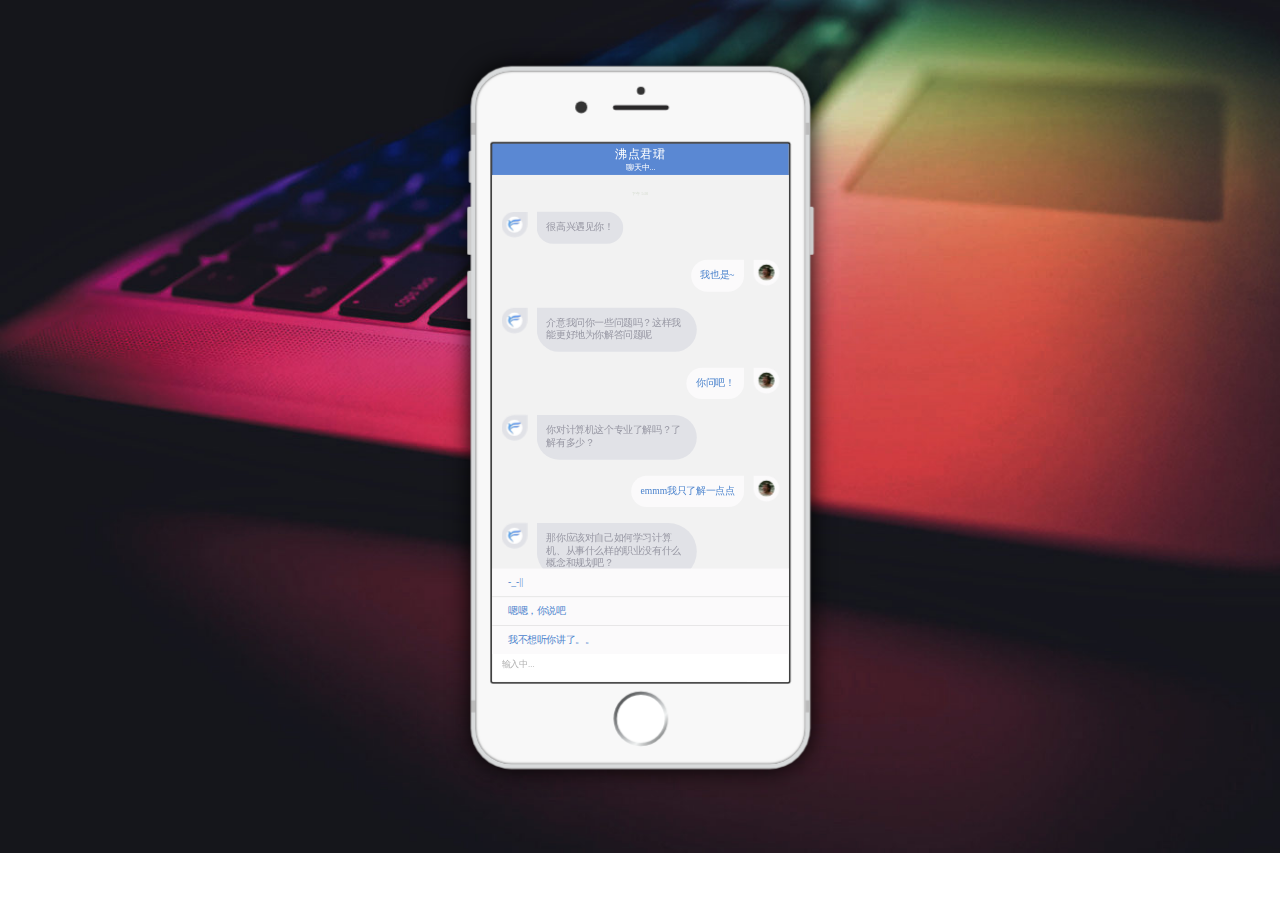
<file: largerDevice/index.html>
<!DOCTYPE html>
<html lang="en">
<head>
    <meta charset="UTF-8">
    <meta name="viewport" content="width=device-width, initial-scale=1.0">
    <meta http-equiv="X-UA-Compatible" content="ie=edge">
    <title>Document</title>
    <link rel="stylesheet" href="css/paint.css">
    <link rel="stylesheet" href="css/screen1.css">
    <link rel="stylesheet" href="css/screen2.css">
    <link rel="stylesheet" href="css/screen3.css">
</head>
<body>
    <div class="iphone">
        <div class="iphone-top">
          <span class="camera"></span>
          <span class="sensor"></span>
          <span class="speaker"></span>
        </div>
        <div class="top-bar"></div>
        <div class="iphone-screen">
            <div class="header">
                <div class="title">沸点君珺</div>
                <div class="subtitle">聊天中...</div>
            </div>
            <div class="main">
                <div class="timer">下午 5:30</div>
                <div class="host">
                    <div class="profile">
                        <div class="profileImg"></div>
                    </div>
                    <div class="dialog">很高兴遇见你！</div>
                </div>
                <div class="guest">
                    <div class="dialog">我也是~</div>
                    <div class="profile">
                        <div class="profileImg"></div>
                    </div>
                </div>
                <div class="host">
                    <div class="profile">
                        <div class="profileImg"></div>
                    </div>
                    <div class="dialog">介意我问你一些问题吗？这样我能更好地为你解答问题呢</div>
                </div>
                <div class="guest">
                    <div class="dialog">你问吧！</div>
                    <div class="profile">
                        <div class="profileImg"></div>
                    </div>
                </div>
                <div class="host">
                    <div class="profile">
                        <div class="profileImg"></div>
                    </div>
                    <div class="dialog">你对计算机这个专业了解吗？了解有多少？</div>
                </div>
                <div class="guest">
                    <div class="dialog">emmm我只了解一点点</div>
                    <div class="profile">
                        <div class="profileImg"></div>
                    </div>
                </div>
                <div class="host">
                    <div class="profile">
                        <div class="profileImg"></div>
                    </div>
                    <div class="dialog">那你应该对自己如何学习计算机、从事什么样的职业没有什么概念和规划吧？</div>
                </div>
                <div class="guest">
                    <div class="dialog">是的呀！你可以和我讲讲吗？</div>
                    <div class="profile">
                        <div class="profileImg"></div>
                    </div>
                </div>
                <div class="host">
                    <div class="profile">
                        <div class="profileImg"></div>
                    </div>
                    <div class="dialog">当然啦！哈哈实不相瞒，引出这些问题给你就是为了让你思考一下，然后我再为你解答的~</div>
                </div>
            </div>
            <div class="input">
                <div class="checkbox">
                    <div class="checkline">-_-||</div>
                    <div class="checkline">嗯嗯，你说吧</div>
                    <div class="checkline">我不想听你讲了。。</div>
                </div>
                <div class="inputing">输入中...</div>
                <!--不触发时不显示‘输入中’字样-->
            </div>
        </div>
        <div class="buttons">
          <span class="on-off"></span>
          <span class="sleep"></span>
          <span class="up"></span>
          <span class="down"></span>
        </div>
        <div class="bottom-bar"></div>
        <div class="iphone-bottom">
          <span></span>
        </div>
      </div>
</body>
</html>
</file>
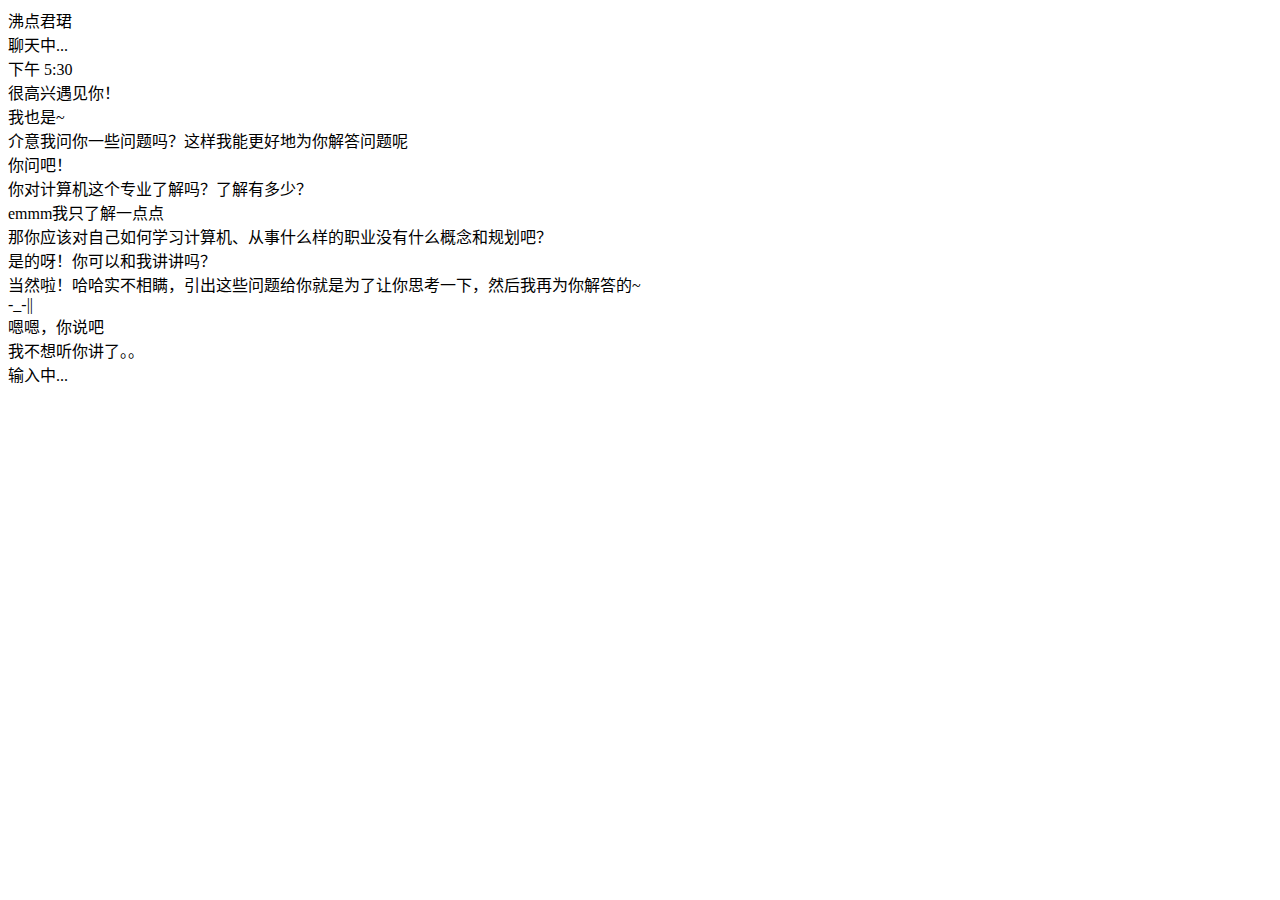
<file: mobileDevice/index.html>
<!DOCTYPE html>
<html lang="zh-CN">
<head>
    <meta charset="UTF-8">
    <meta name="viewport" content="width=device-width, initial-scale=1.0, maximum-scale=1.0, user-scalable=0">
    <meta http-equiv="X-UA-Compatible" content="ie=edge">
    <title>Talk about Feidian</title>
    <link rel="stylesheet" href="css/universal.css">
    <link rel="stylesheet" href="css/mobileDevice01.css">
    <link rel="stylesheet" href="css/mobileDevice02.css">
    <link rel="stylesheet" href="css/mobieDevice03.css">
</head>
<body>
    <div class="mobile-content">
        <div class="header">
            <div class="title">沸点君珺</div>
            <div class="subtitle">聊天中...</div>
        </div>
        <div class="main">
            <div class="timer">下午 5:30</div>
            <div class="host">
                <div class="profile">
                    <div class="profileImg"></div>
                </div>
                <div class="dialog">很高兴遇见你！</div>
            </div>
            <div class="guest">
                <div class="dialog">我也是~</div>
                <div class="profile">
                        <div class="profileImg"></div>
                </div>
            </div>
            <div class="host">
                <div class="profile">
                    <div class="profileImg"></div>
                </div>
                <div class="dialog">介意我问你一些问题吗？这样我能更好地为你解答问题呢</div>
            </div>
            <div class="guest">
                <div class="dialog">你问吧！</div>
                <div class="profile">
                    <div class="profileImg"></div>
                </div>
            </div>
            <div class="host">
                <div class="profile">
                    <div class="profileImg"></div>
                </div>
                <div class="dialog">你对计算机这个专业了解吗？了解有多少？</div>
            </div>
            <div class="guest">
                <div class="dialog">emmm我只了解一点点</div>
                <div class="profile">
                    <div class="profileImg"></div>
                </div>
            </div>
            <div class="host">
                <div class="profile">
                    <div class="profileImg"></div>
                </div>
                <div class="dialog">那你应该对自己如何学习计算机、从事什么样的职业没有什么概念和规划吧？</div>
            </div>
            <div class="guest">
                <div class="dialog">是的呀！你可以和我讲讲吗？</div>
                <div class="profile">
                    <div class="profileImg"></div>
                </div>
                </div>
            <div class="host">
                <div class="profile">
                    <div class="profileImg"></div>
                </div>
                <div class="dialog">当然啦！哈哈实不相瞒，引出这些问题给你就是为了让你思考一下，然后我再为你解答的~</div>
            </div>
        </div>
        <div class="input">
            <div class="checkbox">
                <div class="checkline">-_-||</div>
                <div class="checkline">嗯嗯，你说吧</div>
                <div class="checkline">我不想听你讲了。。</div>
            </div>
            <div class="inputing">输入中...</div><!--不触发时不显示‘输入中’字样-->
        </div>
    </div>
    
</body>
</html>
</file>
<file: largerDevice/css/paint.css>
*, *:after, *:before {
    box-sizing: border-box;
  }
  
  body {

    border: 1px solid transparent;
    overflow-x: hidden;

    background-image: url(../img/bodyBack.jpg);
    background-size: cover;
    background-repeat: no-repeat;
  }
  
  .iphone {
    box-shadow: inset 0 0 3px 0 rgba(0, 0, 0), 0 0 0 1px #999, 0 0 30px 0px rgba(0, 0, 0);
    border: 5px solid #d9dbdc;
    background: #f8f8f8;
    padding: 15px;
    border-radius: 50px;
    height: 877px;
    width: 423px;
    position: relative;
    margin: -30px auto;
    -webkit-transform: scale(0.8);
            transform: scale(0.8);
  }
  
  .iphone-top {
    padding: 5px 110px 40px;
    position: relative;
  }
  .iphone-top .speaker {
    display: block;
    width: 70px;
    height: 6px;
    margin: 0 auto;
    border-radius: 6px;
    background: #292728;
  }
  .iphone-top .camera {
    display: block;
    margin: 0 auto;
    height: 10px;
    width: 10px;
    border-radius: 50%;
    margin-bottom: 13px;
    background: #333;
  }
  .iphone-top .sensor {
    display: block;
    width: 15px;
    height: 15px;
    float: left;
    background: #333;
    margin-top: -5px;
    border-radius: 50%;
  }
  
  .top-bar, .bottom-bar {
    display: block;
    width: 423px;
    height: 15px;
    border-left: 5px solid #BBB;
    border-right: 5px solid #BBB;
    position: absolute;
    left: -5px;
  }
  
  .top-bar {
    top: 65px;
  }
  
  .bottom-bar {
    bottom: 65px;
  }
  
  .iphone-screen {
    background: #eee;
    border: 1px solid #fff;
    height: 677px;
    width: 375px;
    margin: 0 auto;
    border: 2px solid rgba(0, 0, 0, 0.9);
    border-radius: 3px;
    overflow: hidden;
  }
  .iphone-screen img {
    width: 100%;
  }
  
  .buttons .on-off, .buttons .up, .buttons .down, .buttons .sleep {
    display: block;
    background: #CCC;
    position: absolute;
    border-radius: 2px 0px 0px 2px;
  }
  .buttons .on-off {
    height: 40px;
    width: 3px;
    top: 100px;
    left: -8px;
  }
  .buttons .up, .buttons .down, .buttons .sleep {
    height: 60px;
    width: 5px;
    left: -10px;
  }
  .buttons .up {
    top: 170px;
  }
  .buttons .down {
    top: 250px;
  }
  .buttons .sleep {
    left: auto;
    right: -10px;
    top: 170px;
    border-radius: 0px 2px 2px 0px;
  }
  
  .iphone-bottom {
    padding: 10px 0 0;
  }
  .iphone-bottom span {
    display: block;
    margin: 0 auto;
    width: 68px;
    height: 68px;
    background: #ccc;
    border-radius: 50%;
    background: -webkit-linear-gradient(315deg, #303233 0%, #b5b7b9 50%, #f0f2f2 69%, #303233 100%);
    background: linear-gradient(135deg, #303233 0%, #b5b7b9 50%, #f0f2f2 69%, #303233 100%);
    position: relative;
  }
  .iphone-bottom span:after {
    content: "";
    display: block;
    width: 60px;
    height: 60px;
    background: #fff;
    border-radius: 50%;
    position: absolute;
    left: 4px;
    top: 4px;
  }
</file>
<file: largerDevice/css/screen1.css>
/*universal*/
@font-face {
    font-family: 'myFont';
    src: local('../font/myfont.woff') format('woff'),
         local('../font/myFont.woff2') format('woff2'),
         local('../font/myFont.ttf') format('ttf');
}
/*frame*/
.iphone-screen {
    font-family: 'myFont', 'Microsoft YaHei', 'Source Hans Sans CN';
    font-size: 12px;
    position: relative;/*辅助checkbox定位*/
}
    .header {
        width: 100%;/*很惊讶！为什么没有自动地100%呢？！*/
        height: 6%;
        padding: 3px 0;/*待定*/

        display: flex;
        flex-direction: column;
        justify-content: space-between;
    }


/*styleSet*/
.header {
    background: #5a88d3;
    color: #fff;
    
}
.title {
    font-size: 130%;/*待定*/
    text-align: center;
}
.subtitle {
    font-size: 80%;/*待定*/
    text-align: center;
}
</file>
<file: largerDevice/css/screen2.css>
/**framework**/
    .main {
        height: 88%;
        padding-bottom: 100px;/*事件触发时改变；暂定*/
        overflow: auto;/*有一个问题：怎么样让增加新元素后始终保持视口在下方*/
    }
    .timer {
        margin: 20px 0;/*待定->确定*/
    }
    .host, .guest {
        margin: 20px 0;/*待定*/

        display: flex;
    }
    .host {
        justify-content: flex-start;        
    }
    .guest {
        justify-content: flex-end;
    }

/*.profile及其子孙*/
    .profile {
        margin: 0 12px;
        width: 32px;
        height: 32px;

        position: relative;
    }
    .profileImg {
        position: absolute;
        top: 50%;
        left: 50%;
        margin-left: -10px;
        margin-top: -10px;
        width: 20px;/*待定*/
        height: 20px;/*待定*/
    }

    .dialog {
        max-width: 200px;/*待定*/
        padding: 12px;/*待定*/
    }



/**styleSet**/
    .main {
        background: #f2f2f2;
    }
    .timer {
        text-align: center;
        font-size: 40%;
        color: #d3dbcd;
    }

/*.profile及其子孙*/
    .host .profile {
        border-radius: 35px 0 35px 35px;/*暂定*/
        background: #e1e2e7;

    }
    .guest .profile {
        border-radius: 0 35px 35px 35px;/*暂定*/
        background: #fbfafb;
    }
    .profileImg {
        border-radius: 20px;
    }
    .host .profileImg {
        background-image: url(../img/feidian.jpg);
        background-size: contain;
        background-repeat: no-repeat;
    }
    .guest .profileImg {
        background-image: url(../img/guestProfile.png);
        background-size: contain;
    }

/*.dialog*/
    .dialog {
        line-height: 1.3;
    }
    .host .dialog {
        border-radius: 0 100px 100px 100px;
        background: #e1e2e7;
        color: rgb(151, 151, 163);
    }
    .guest .dialog {
        border-radius: 100px 0 100px 100px;
        background: #fbfafb;
        color: #4b83cd;
    }
</file>
<file: largerDevice/css/screen3.css>
/*input*/
/*frame*/
    .input {
        height: 6%;
    }
    .inputing {
        width: 100%;
        height: 100%;
        padding: 0 12px;/*暂定*/
    }
    .checkbox {
        width: 100%;
        position: absolute;
        bottom: 35px;/*暂定*/
        z-index: 999;
    }
    .checkline {
        min-height: 35px;
        padding: 0 20px;/*待定*/
    }

/*styleSet*/
    .inputing {
        background: #fff;
        color: #b0b0b0;
        font-size: 90%;
        line-height: 35px;
    }
    .checkline {
        background: #fbfafb;
        color: #4b83cd;
        line-height: 35px;
    }
    .checkline+.checkline {
        border-top: 0.5px solid #e2e2e2;
    }
</file>
<file: mobileDevice/css/universal.css>
@font-face {
    font-family: 'myFont';
    src: local('../font/myfont.woff') format('woff'),
         local('../font/myFont.woff2') format('woff2'),
         local('../font/myFont.ttf') format('ttf');
}
</file>
<file: mobileDevice/css/mobileDevice01.css>
/*.body .header*/
/*以iphone8的宽度(414px)为准*/
/*framework*/
@media screen and (max-width: 450px) {
    html, body {/*html也要100%啊！*/
        margin: 0; 
        height: 100%;
    }
    .mobile-content {
        height: 100%;
    }
    .header {
        width: 100%;/*很惊讶！为什么没有自动地100%呢？！*/
        height: 35px;
        padding: 3px 0;/*待定*/

        position: fixed;
        top: 0;
        z-index: 999;

        display: flex;
        flex-direction: column;
        justify-content: space-between;
    }
}

/*styleSet*/
@media screen and (max-width: 450px) {
    body {
        font-family: 'myFont', 'Microsoft YaHei', 'Source Hans Sans CN';
        font-size: 12px;
    }
    .header {
        background: #5a88d3;
        color: #fff;
        
    }
    .title {
        font-size: 130%;/*待定*/
        text-align: center;
    }
    .subtitle {
        font-size: 80%;/*待定*/
        text-align: center;
    }
}
</file>
<file: mobileDevice/css/mobileDevice02.css>
/*main*/
/*以iphone8的宽度(414px)为准*/

/**framework**/
@media screen and (max-width: 450px) {
    .main {
        padding-top: 35px;
        padding-bottom: 128px;/*触发改变*/
        overflow: auto;/*有一个问题：怎么样让增加新元素后始终保持视口在下方*/
    }
    .timer {
        margin: 20px 0;/*待定->确定*/
    }
    .host, .guest {
        margin: 20px 0;/*待定*/

        display: flex;
    }
    .host {
        justify-content: flex-start;        
    }
    .guest {
        justify-content: flex-end;
    }
}
/*.profile及其子孙*/
@media screen and (max-width: 450px) {
    .profile {
        margin: 0 12px;
        width: 32px;
        height: 32px;

        position: relative;
    }
    .profileImg {
        position: absolute;
        top: 50%;
        left: 50%;
        margin-left: -10px;
        margin-top: -10px;
        width: 20px;/*待定*/
        height: 20px;/*待定*/
    }
}
@media screen and (max-width: 450px) {
    .dialog {
        max-width: 200px;/*待定*/
        padding: 12px;/*待定*/
    }

}

/**styleSet**/
@media screen and (max-width: 450px) {
    .main {
        background: #f2f2f2;
    }
    .timer {
        text-align: center;
        font-size: 40%;
        color: #d3dbcd;
    }

}
/*.profile及其子孙*/
@media screen and (max-width: 450px) {
    .host .profile {
        border-radius: 35px 0 35px 35px;/*暂定*/
        background: #e1e2e7;

    }
    .guest .profile {
        border-radius: 0 35px 35px 35px;/*暂定*/
        background: #fbfafb;
    }
    .profileImg {
        border-radius: 20px;
    }
    .host .profileImg {
        background-image: url(../img/feidian.jpg);
        background-size: contain;
        background-repeat: no-repeat;
    }
    .guest .profileImg {
        background-image: url(../img/guestProfile.png);
        background-size: contain;
    }
}
/*.dialog*/
@media screen and (max-width: 450px) {
    .dialog {
        line-height: 1.3;
    }
    .host .dialog {
        border-radius: 0 100px 100px 100px;
        background: #e1e2e7;
        color: rgb(151, 151, 163);
    }
    .guest .dialog {
        border-radius: 100px 0 100px 100px;
        background: #fbfafb;
        color: #4b83cd;
    }
}
</file>
<file: mobileDevice/css/mobieDevice03.css>
/*input*/
/*frame*/
@media screen and (max-width: 450px) {
    .inputing {
        width: 100%;
        height: 35px;
        padding: 0 12px;/*暂定*/
        position: fixed;
        bottom: 0;
        z-index: 999;
    }
    .checkbox {
        width: 100%;
        position: fixed;
        bottom: 33px;
        z-index: 9999;
    }
    .checkline {
        min-height: 35px;
        padding: 0 20px;/*待定*/
    }
}
/*styleSet*/
@media screen and (max-width: 450px) {
    .inputing {
        background: #fff;
        color: #b0b0b0;
        font-size: 90%;
        line-height: 35px;
    }
    .checkline {
        background: #fbfafb;
        color: #4b83cd;
        line-height: 35px;
    }
    .checkline+.checkline {
        border-top: 0.5px solid #e2e2e2;
    }
}
</file>
